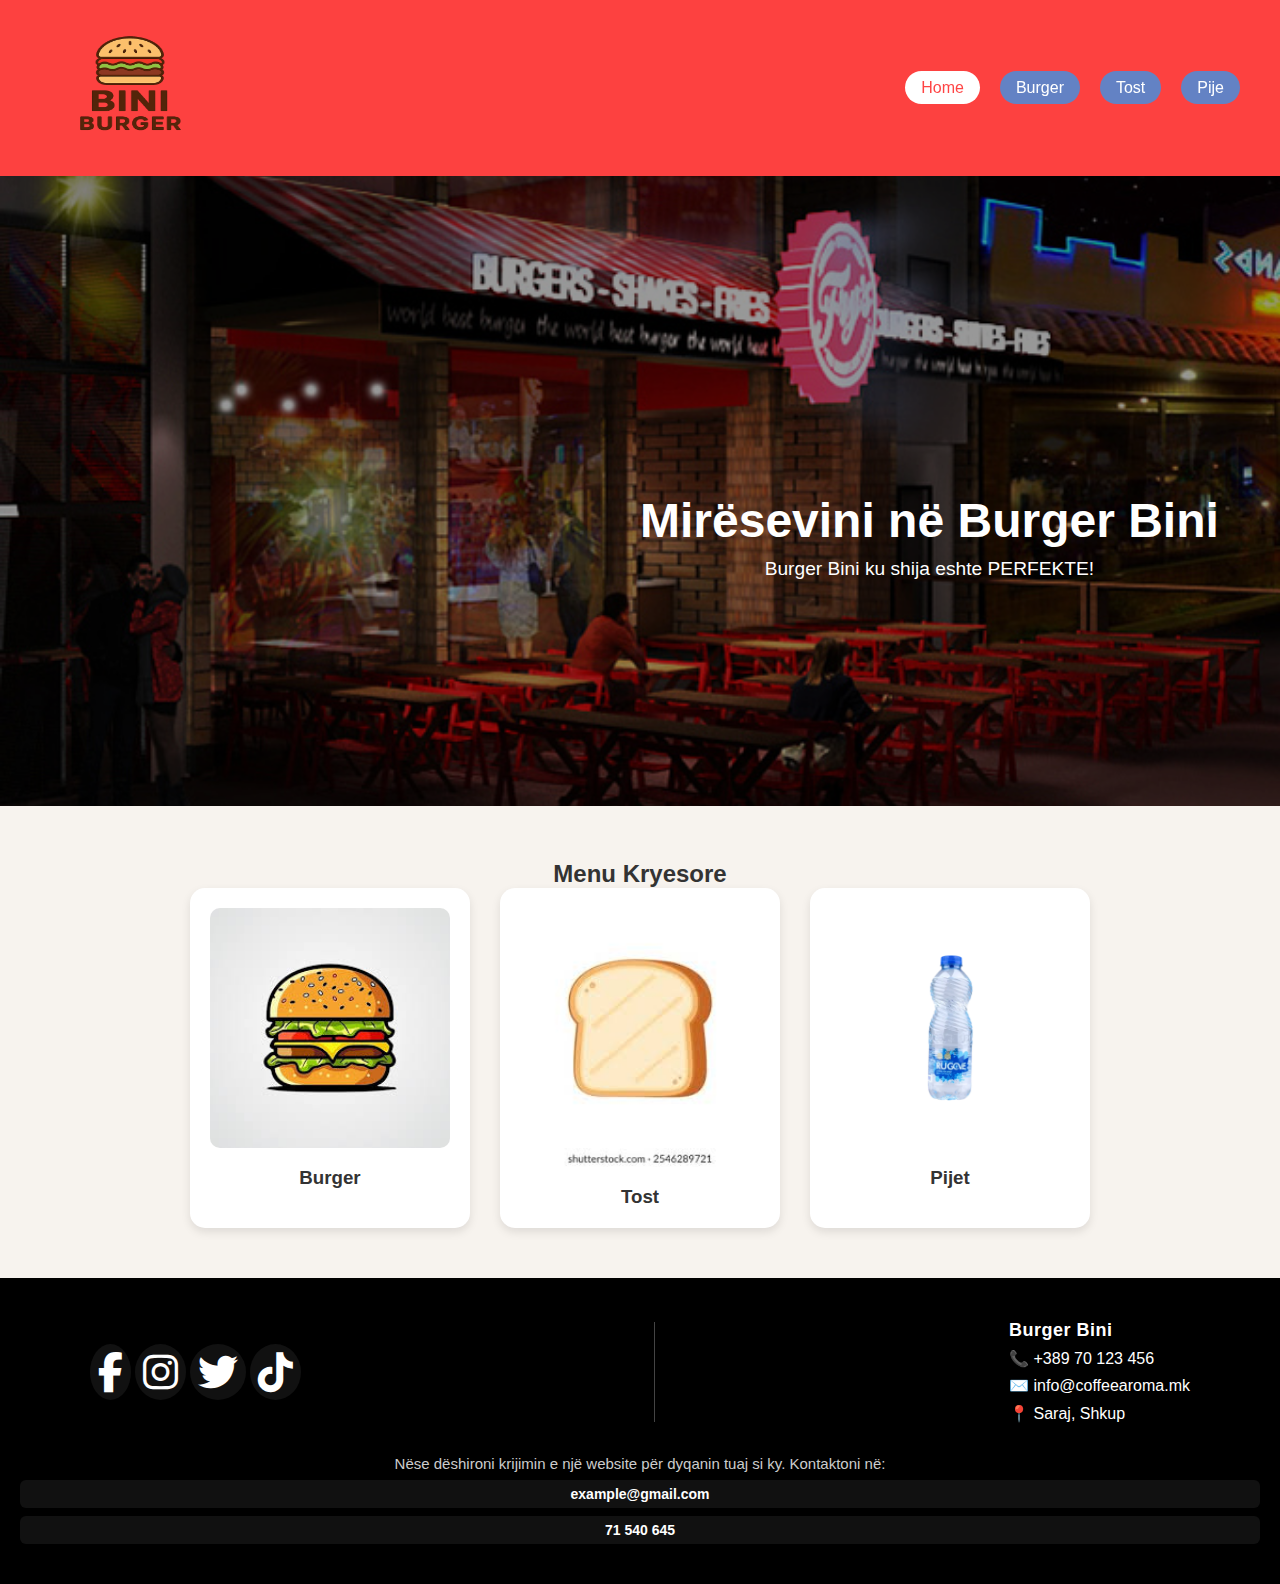
<file: index.html>
<!DOCTYPE html>
<html lang="sq">
<head>
  <meta charset="UTF-8">
  <meta name="viewport" content="width=device-width, initial-scale=1.0">
  <title>Bini Burger</title>
  <link rel="stylesheet" href="style.css">
  <link rel="stylesheet" href="https://cdnjs.cloudflare.com/ajax/libs/font-awesome/6.4.0/css/all.min.css">

</head>
<body>

<!-- Navbar -->
<nav class="navbar">
  <div class="logo">
    <img src="logo.png" alt="Bini Burger Logo" class="logo-img">
  </div>
  <div class="menu-toggle" id="menu-toggle">☰</div>
  <ul class="nav-links" id="nav-links">
    <li><a href="index.html" class="active">Home</a></li>
    <li><a href="burger.html">Burger</a></li>
    <li><a href="toast.html">Tost</a></li>
    <li><a href="pijet.html">Pije</a></li>
  </ul>
</nav>



  <!-- Hero -->
  <section class="hero fade-in">
    <img src="shopimg.jpg">
    <div class="hero-text slide-up">
      <h1>Mirësevini në Burger Bini</h1>
      <p>Burger Bini ku shija eshte PERFEKTE!</p>
    </div>
  </section>

  <!-- Staff -->
  <section class="Products fade-in">
    <h2>Menu Kryesore</h2>
    <div class="Products-container">
      <div class="Products-card slide-up">
        <a href="burger.html">
        <img src="burger.jpg" alt="Product 1">
        <h3>Burger</h3>
      </a>

      </div>
      <div class="Products-card slide-up">
        <a href="toast.html">
        <img src="toast.jpg" alt="Product 2">
        <h3>Tost</h3>
      </a>

      </div>
      <div class="Products-card slide-up">
        <a href="pijet.html">
        <img src="uje.png" alt="Product 3">
        <h3>Pijet</h3>
        </a>
        
      </div>
    </div>
  </section>
  <footer>
    <div class="footer-container">
      <div class="socials">
        <a href="https://www.facebook.com/" target="_blank"><i class="fab fa-facebook-f"></i></a>
        <a href="https://www.instagram.com/" target="_blank"><i class="fab fa-instagram"></i></a>
        <a href="https://www.twitter.com/" target="_blank"><i class="fab fa-twitter"></i></a>
        <a href="https://www.tiktok.com/" target="_blank"><i class="fab fa-tiktok"></i></a>
      </div>
  
      <div class="divider"></div>
  
      <div class="contact-info">
        <span><strong>Burger Bini</strong></span>
        <span>📞 +389 70 123 456</span>
        <span>✉️ info@coffeearoma.mk</span>
        <span>📍 Saraj, Shkup</span>
      </div>
    </div>
  
    <!-- Seksioni poshtë divider-it -->
    <div class="footer-offer">
      <p>Nëse dëshironi krijimin e një website për dyqanin tuaj si ky. Kontaktoni në:</p>
      <a 
        href="https://mail.google.com/mail/?view=cm&fs=1&to=example@gmail.com&su=Kërkesë%20për%20website&body=Përshëndetje,%20jam%20i%20interesuar%20për%20një%20faqe%20si%20kjo." 
        target="_blank">
        example@gmail.com
      </a>
      <a href="tel:+38971540645">71 540 645</a>
    </div>
  
  <script src="script.js"></script>
  
</body>
</html>
</file>
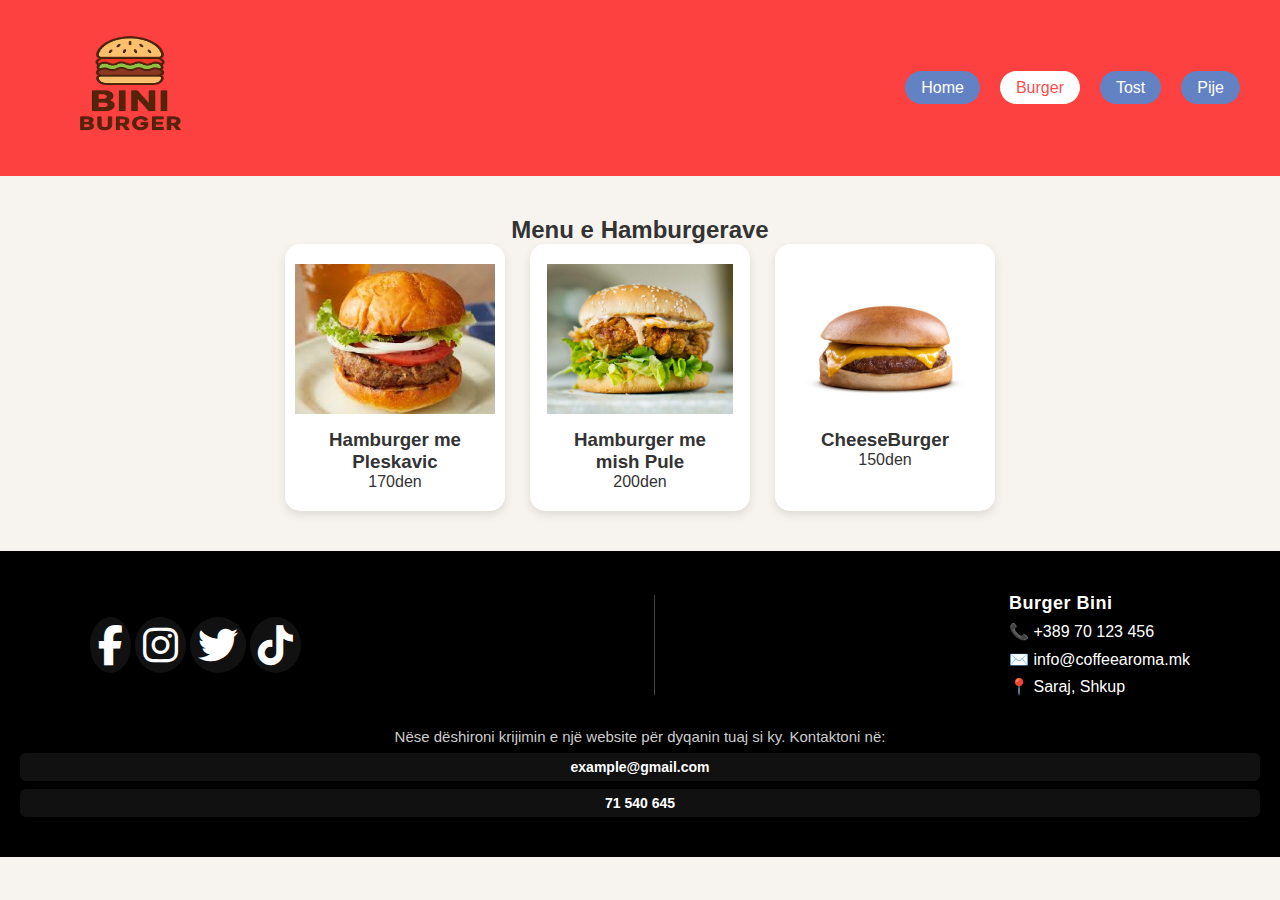
<file: burger.html>
<!DOCTYPE html>
<html lang="sq">
<head>
  <meta charset="UTF-8">
  <meta name="viewport" content="width=device-width, initial-scale=1.0">
  <title>Burger - Bini Burger</title>
  <link rel="stylesheet" href="style.css">
  
  <link rel="stylesheet" href="https://cdnjs.cloudflare.com/ajax/libs/font-awesome/6.4.0/css/all.min.css">
</head>
<body>

  <nav class="navbar">
    <div class="logo">
      <img src="logo.png" alt="Bini Burger Logo" class="logo-img">
    </div>
    <div class="menu-toggle" id="menu-toggle">☰</div>
    <ul class="nav-links" id="nav-links">
      <li><a href="index.html">Home</a></li>
      <li><a href="burger.html" class="active">Burger</a></li>
      <li><a href="toast.html">Tost</a></li>
      <li><a href="pijet.html">Pije</a></li>
    </ul>
  </nav>

  <section class="products-container fade-in">
    <h2>Menu e Hamburgerave</h2>
    <div class="product-list">
      <div class="product slide-up">
        <div class="img-box"><img src="burgerp.jpg" width="200px" height="150px" ></div>
        <h3>Hamburger me Pleskavic</h3>
        <p>170den</p>
      </div>
      <div class="product slide-up">
        <div class="img-box"><img src="burgerch.webp" width="200px" height="150px" ></div>
        <h3>Hamburger me mish Pule</h3>
        <p>200den</p>
      </div>
      <div class="product slide-up">
        <div class="img-box"><img src="chburger.jpg" width="200px" height="150px" ></div>
        <h3>CheeseBurger</h3>
        <p>150den</p>
      </div>
  </section>
  <footer>
    <div class="footer-container">
      <div class="socials">
        <a href="https://www.facebook.com/" target="_blank"><i class="fab fa-facebook-f"></i></a>
        <a href="https://www.instagram.com/" target="_blank"><i class="fab fa-instagram"></i></a>
        <a href="https://www.twitter.com/" target="_blank"><i class="fab fa-twitter"></i></a>
        <a href="https://www.tiktok.com/" target="_blank"><i class="fab fa-tiktok"></i></a>
      </div>
  
      <div class="divider"></div>
  
      <div class="contact-info">
        <span><strong>Burger Bini</strong></span>
        <span>📞 +389 70 123 456</span>
        <span>✉️ info@coffeearoma.mk</span>
        <span>📍 Saraj, Shkup</span>
      </div>
    </div>
  
    <!-- Seksioni poshtë divider-it -->
    <div class="footer-offer">
      <p>Nëse dëshironi krijimin e një website për dyqanin tuaj si ky. Kontaktoni në:</p>
      <a 
        href="https://mail.google.com/mail/?view=cm&fs=1&to=example@gmail.com&su=Kërkesë%20për%20website&body=Përshëndetje,%20jam%20i%20interesuar%20për%20një%20faqe%20si%20kjo." 
        target="_blank">
        example@gmail.com
      </a>
      <a href="tel:+38971540645">71 540 645</a>
    </div>

  <script src="script.js"></script>
  
</body>
</html>
</file>
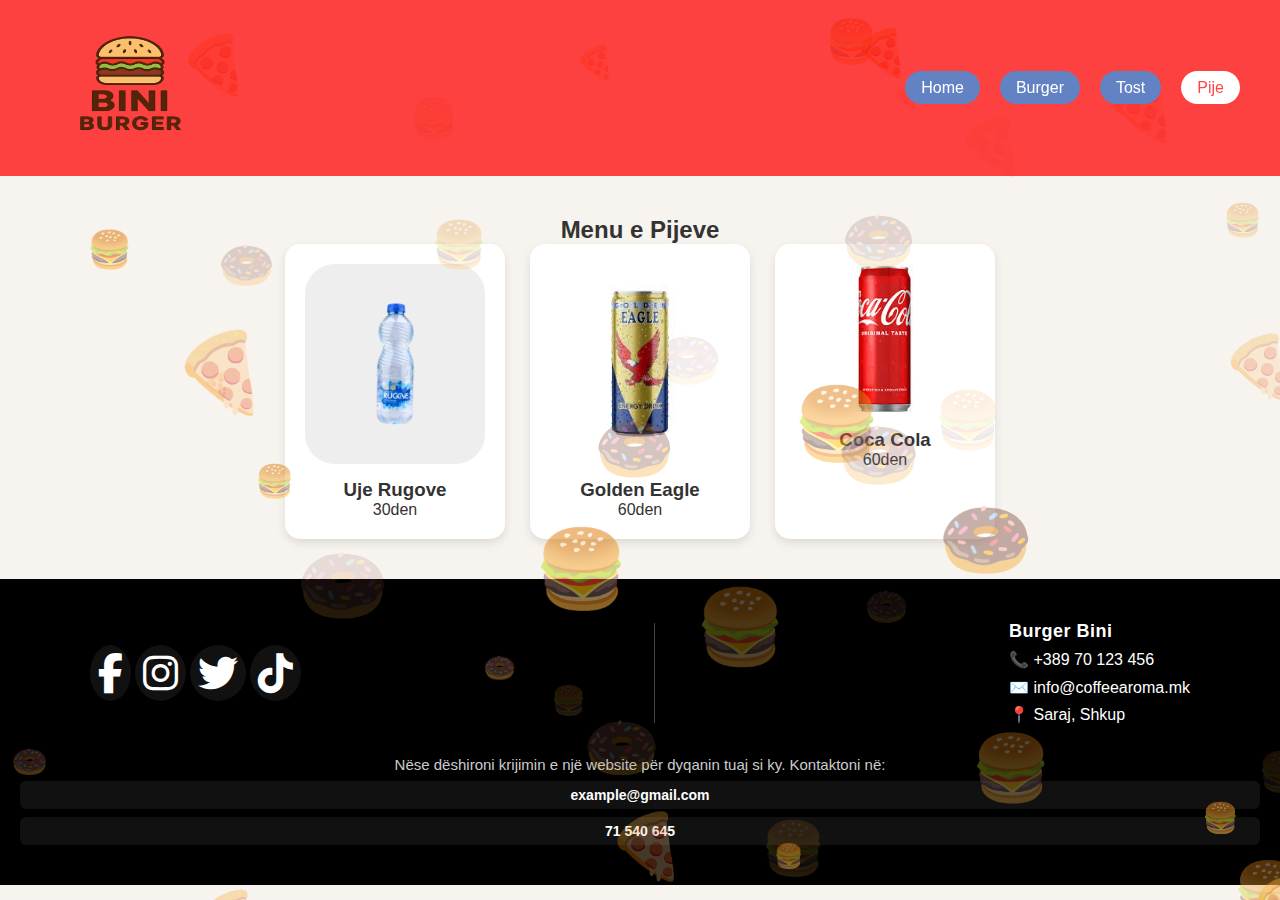
<file: pijet.html>
<!DOCTYPE html>
<html lang="sq">
<head>
  <meta charset="UTF-8">
  <meta name="viewport" content="width=device-width, initial-scale=1.0">
  <title>Pijet - Bini Burger</title>
  <link rel="stylesheet" href="style.css">
  <link rel="stylesheet" href="background.css">
  <link rel="stylesheet" href="https://cdnjs.cloudflare.com/ajax/libs/font-awesome/6.4.0/css/all.min.css">
</head>
<body>

  <nav class="navbar">
    <div class="logo">
      <img src="logo.png" alt="Bini Burger Logo" class="logo-img">
    </div>
    <div class="menu-toggle" id="menu-toggle">☰</div>
    <ul class="nav-links" id="nav-links">
      <li><a href="index.html">Home</a></li>
      <li><a href="burger.html">Burger</a></li>
      <li><a href="toast.html">Tost</a></li>
      <li><a href="pijet.html" class="active">Pije</a></li>
    </ul>
  </nav>

  <section class="products-container fade-in">
    <h2>Menu e Pijeve</h2>
    <div class="product-list">
      <div class="product slide-up">
        <div class="img-box"><img src="uje.png" width="200px" height="200px" ></div>
        <h3>Uje Rugove</h3>
        <p>30den</p>
      </div>
      <div class="product slide-up">
        <div class="img-box"><img src="geagle.jpg" width="200px" height="200px" ></div>
        <h3>Golden Eagle</h3>
        <p>60den</p>
      </div>
      <div class="product slide-up">
        <div class="img-box"><img src="cc.jpg" width="220px" height="150px" ></div>
        <h3>Coca Cola</h3>
        <p>60den</p>
      </div>
  </section>
  <footer>
    <div class="footer-container">
      <div class="socials">
        <a href="https://www.facebook.com/" target="_blank"><i class="fab fa-facebook-f"></i></a>
        <a href="https://www.instagram.com/" target="_blank"><i class="fab fa-instagram"></i></a>
        <a href="https://www.twitter.com/" target="_blank"><i class="fab fa-twitter"></i></a>
        <a href="https://www.tiktok.com/" target="_blank"><i class="fab fa-tiktok"></i></a>
      </div>
  
      <div class="divider"></div>
  
      <div class="contact-info">
        <span><strong>Burger Bini</strong></span>
        <span>📞 +389 70 123 456</span>
        <span>✉️ info@coffeearoma.mk</span>
        <span>📍 Saraj, Shkup</span>
      </div>
    </div>
  
    <!-- Seksioni poshtë divider-it -->
    <div class="footer-offer">
      <p>Nëse dëshironi krijimin e një website për dyqanin tuaj si ky. Kontaktoni në:</p>
      <a 
        href="https://mail.google.com/mail/?view=cm&fs=1&to=example@gmail.com&su=Kërkesë%20për%20website&body=Përshëndetje,%20jam%20i%20interesuar%20për%20një%20faqe%20si%20kjo." 
        target="_blank">
        example@gmail.com
      </a>
      <a href="tel:+38971540645">71 540 645</a>
    </div>
  

  <script src="script.js"></script>
  <script src="background.js"></script>
  
</body>
</html>
</file>
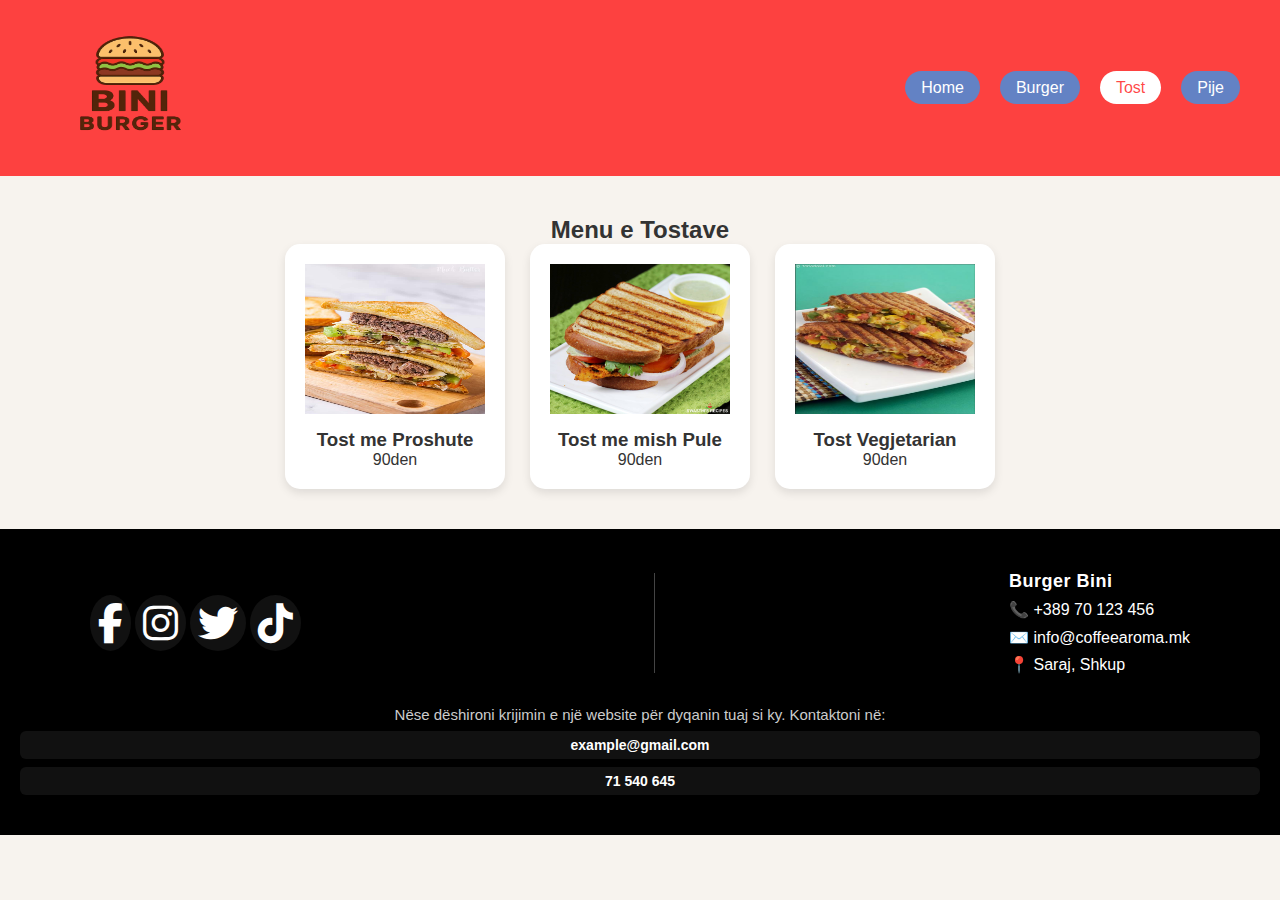
<file: toast.html>
<!DOCTYPE html>
<html lang="sq">
<head>
  <meta charset="UTF-8">
  <meta name="viewport" content="width=device-width, initial-scale=1.0">
  <title>Tost - Bini Burger</title>
  <link rel="stylesheet" href="style.css">
   <link rel="stylesheet" href="https://cdnjs.cloudflare.com/ajax/libs/font-awesome/6.4.0/css/all.min.css">
   
</head>
<body>

  <nav class="navbar">
    <div class="logo">
      <img src="logo.png" alt="Bini Burger Logo" class="logo-img">
    </div>
    <div class="menu-toggle" id="menu-toggle">☰</div>
    <ul class="nav-links" id="nav-links">
      <li><a href="index.html">Home</a></li>
      <li><a href="burger.html">Burger</a></li>
      <li><a href="toast.html" class="active">Tost</a></li>
      <li><a href="pijet.html">Pije</a></li>
    </ul>
  </nav>
  <section class="products-container fade-in">
    <h2>Menu e Tostave</h2>
    <div class="product-list">
      <div class="product slide-up">
        <div class="img-box"><img src="btoast.jpg" width="200px" height="150px" ></div>
        <h3>Tost me Proshute</h3>
        <p>90den</p>
      </div>
      <div class="product slide-up">
        <div class="img-box"><img src="chtoast.jpg" width="200px" height="150px" ></div>
        <h3>Tost me mish Pule</h3>
        <p>90den</p>
      </div>
      <div class="product slide-up">
        <div class="img-box"><img src="vtoast.webp" width="200px" height="150px" ></div>
        <h3>Tost Vegjetarian</h3>
        <p>90den</p>
      </div>
  </section>
  <footer>
    <div class="footer-container">
      <div class="socials">
        <a href="https://www.facebook.com/" target="_blank"><i class="fab fa-facebook-f"></i></a>
        <a href="https://www.instagram.com/" target="_blank"><i class="fab fa-instagram"></i></a>
        <a href="https://www.twitter.com/" target="_blank"><i class="fab fa-twitter"></i></a>
        <a href="https://www.tiktok.com/" target="_blank"><i class="fab fa-tiktok"></i></a>
      </div>
  
      <div class="divider"></div>
  
      <div class="contact-info">
        <span><strong>Burger Bini</strong></span>
        <span>📞 +389 70 123 456</span>
        <span>✉️ info@coffeearoma.mk</span>
        <span>📍 Saraj, Shkup</span>
      </div>
    </div>
  
    <!-- Seksioni poshtë divider-it -->
    <div class="footer-offer">
      <p>Nëse dëshironi krijimin e një website për dyqanin tuaj si ky. Kontaktoni në:</p>
      <a 
        href="https://mail.google.com/mail/?view=cm&fs=1&to=example@gmail.com&su=Kërkesë%20për%20website&body=Përshëndetje,%20jam%20i%20interesuar%20për%20një%20faqe%20si%20kjo." 
        target="_blank">
        example@gmail.com
      </a>
      <a href="tel:+38971540645">71 540 645</a>
    </div>
  

  <script src="script.js"></script>
  
</body>
</html>
</file>
<file: style.css>
:root {
    --main: #ff0000bb;
    --accent: #6382c4;
    --bg: #f7f3ee;
  }
  
  * {
    margin: 0;
    padding: 0;
    box-sizing: border-box;
    font-family: 'Poppins', sans-serif;
  }
  
  body {
    background: var(--bg);
    color: #333;
  }

  a {
    text-decoration: none;
    color: inherit; /* merr ngjyrën e elementit prind */
  }
  
  
  /* Navbar */
  .navbar {
    display: flex;
    justify-content: space-between;
    align-items: center;
    padding: 15px 40px;
    background: var(--main);
    color: white;
    position: sticky;
    top: 0;
    z-index: 1000;
  }

  .logo-img {
    height: 140px;
    width: 180px;
  }
  
  .logo {
    font-size: 1.5em;
    font-weight: bold;
  }
  
  .nav-links {
    list-style: none;
    display: flex;
    gap: 20px;
  }
  
  .nav-links li a {
    text-decoration: none;
    color: white;
    background: var(--accent);
    padding: 8px 16px;
    border-radius: 20px;
    transition: 0.3s;
  }
  
  .nav-links li a:hover,
  .nav-links li a.active {
    background: white;
    color: var(--main);
  }
  
  /* Toggle për telefon */
  .menu-toggle {
    display: none;
    font-size: 1.8em;
    cursor: pointer;
  }
  
  /* Hero */
  .hero {
    position: relative;
    text-align: center;
    color: white;
  }
  
  .hero img {
    width: 100%;
    height: 70vh;
    object-fit: cover;
    filter: brightness(60%);
  }
  
  .hero-text {
    position: absolute;
    top: 50%;
    left: 50%;
    transform: translate(-50%, -50%);
  }
  
  .hero-text h1 {
    font-size: 3em;
    margin-bottom: 10px;
  }
  
  .hero-text p {
    font-size: 1.2em;
  }
  
  /* Staff */
  .Products {
    padding: 50px 20px;
    text-align: center;
  }
  
  .Products-container {
    display: flex;
    justify-content: center;
    gap: 30px;
    flex-wrap: wrap;
  }
  
  .Products-card {
    background: white;
    border-radius: 15px;
    width: 280px;
    box-shadow: 0 4px 10px rgba(0,0,0,0.1);
    padding: 20px;
    transition: 0.3s;
  }
  
  .Products-card:hover {
    transform: translateY(-5px);
  }
  
  .Products-card img {
    width: 100%;
    border-radius: 10px;
    margin-bottom: 15px;
  }
  
  /* Produktet */
  .products-container {
    padding: 40px 20px;
    text-align: center;
  }
  
  .product-list {
    display: flex;
    justify-content: center;
    gap: 25px;
    flex-wrap: wrap;
  }
  
  .product {
    background: white;
    border-radius: 15px;
    box-shadow: 0 4px 10px rgba(0,0,0,0.1);
    width: 220px;
    text-align: center;
    padding: 20px;
    transition: transform 0.3s, box-shadow 0.3s;
  }
  
  .product:hover {
    transform: translateY(-5px);
    box-shadow: 0 8px 16px rgba(0,0,0,0.15);
  }
  
  .img-box {
    background: #eee;
    border-radius: 30px;
    margin-bottom: 15px;
    display: flex;
    justify-content: center;
    align-items: center;
    color: #999;
  }
  
  /* Animacione të buta */
  .fade-in {
    animation: fadeIn 1.2s ease forwards;
    opacity: 0;
  }
  @keyframes fadeIn {
    from {opacity: 0; transform: translateY(30px);}
    to {opacity: 1; transform: translateY(0);}
  }
  
  .slide-up {
    animation: slideUp 1s ease forwards;
    opacity: 0;
  }
  @keyframes slideUp {
    from {opacity: 0; transform: translateY(50px);}
    to {opacity: 1; transform: translateY(0);}
  }
  
  /* Responsive */
  @media (max-width: 900px) {
    .nav-links {
      position: absolute;
      top: 70px;
      right: 0;
      background: var(--main);
      flex-direction: column;
      width: 200px;
      padding: 20px;
      display: none;
      border-radius: 0 0 10px 10px;
    }
  
    .nav-links.show {
      display: flex;
    }
  
    .menu-toggle {
      display: block;
    }
  
    .hero-text h1 {
      font-size: 2em;
    }
  
    .staff-container {
      flex-direction: column;
      align-items: center;
    }
  
    .product {
      width: 90%;
    }
  }

  /* Premium Coffee Shop Footer */
  footer {
    background-color: #000;
    color: #fff;
    padding: 40px 20px;
    font-family: 'Arial', sans-serif;
    font-size: 14px;
  }
  
  /* Layout 3 kolonash */
  .footer-container {
    display: flex;
    justify-content: space-between;
    align-items: center;
    max-width: 1100px;
    margin: 0 auto;
    flex-wrap: wrap;
    text-align: left;
  }
  
  /* Social icons */
  .socials {
    display: inliflex;
    align-items: center;
    gap: 15px;
  }

  .socials a {
    display: inline-flex;
    align-items: center;
    justify-content: center;
    text-decoration: none;
    color: inherit;
  }
  
  
  .socials i {
    font-size: 40px;
    cursor: pointer;
    transition: all 0.3s ease;
    padding: 8px;
    border-radius: 50%;
    background-color: #111;
  }
  
  .socials i:hover {
    transform: scale(1.2);
  }
  
  /* Ikonat me ngjyrat e rrjeteve */
  .socials i.fa-facebook-f:hover { color: #1877F2; background-color: #111; }
  .socials i.fa-instagram:hover { color: #E4405F; background-color: #111; }
  .socials i.fa-twitter:hover { color: #1DA1F2; background-color: #111; }
  .socials i.fa-tiktok:hover { color: #fff; background: linear-gradient(45deg, #69C9D0, #EE1D52); }
  
  /* Divider vertikal në mes */
  .divider {
    width: 1px;
    background-color: #444;
    height: 100px;
  }
  
  /* Informacioni në anën e djathtë */
  .contact-info {
    display: flex;
    flex-direction: column;
    align-items: flex-start;
    gap: 5px;
  }
  
  .contact-info span {
    display: block;
    font-size: 16px;
    line-height: 1.4;
  }
  
  .contact-info strong {
    font-size: 18px;
    letter-spacing: 0.5px;
  }
  
  /* Seksioni poshtë divider-it */
  .footer-offer {
    text-align: center;
    margin-top: 30px;
    display: flex;
    flex-direction: column;
    gap: 8px;
  }
  
  .footer-offer p {
    font-size: 15px;
    color: #ccc;
    margin: 0;
  }
  
  .footer-offer a {
    text-decoration: none;
    color: #fff;
    font-weight: 600;
    background: #111;
    padding: 6px 12px;
    border-radius: 6px;
    transition: 0.3s;
  }
  
  .footer-offer a:hover {
    background: #222;
    transform: translateY(-2px);
  }
  
  /* Responsive për telefon */
  @media (max-width: 768px) {
    .footer-container {
      flex-direction: column;
      text-align: center;
      gap: 50px;
    }
  
    .divider {
      width: 80%;
      height: 1px;
      background-color: #444;
    }
  
    .contact-info {
      align-items: center;
    }
  }
</file>
<file: background.css>
.floating-icon {
    position: fixed;  /* fixed për të qëndruar mbi scroll */
    font-size: 3rem;
    opacity: 0.15;
    animation: float linear infinite;
    color: black;
    pointer-events: none; /* mos i pengon klikimet mbi produktet */
    z-index: 10; /* mbi produktet (siguro që produktet kanë z-index < 10) */
}

@keyframes float {
    from {
        transform: translateY(-100px) rotate(0deg);
    }
    to {
        transform: translateY(120vh) rotate(360deg);
    }
}
</file>
